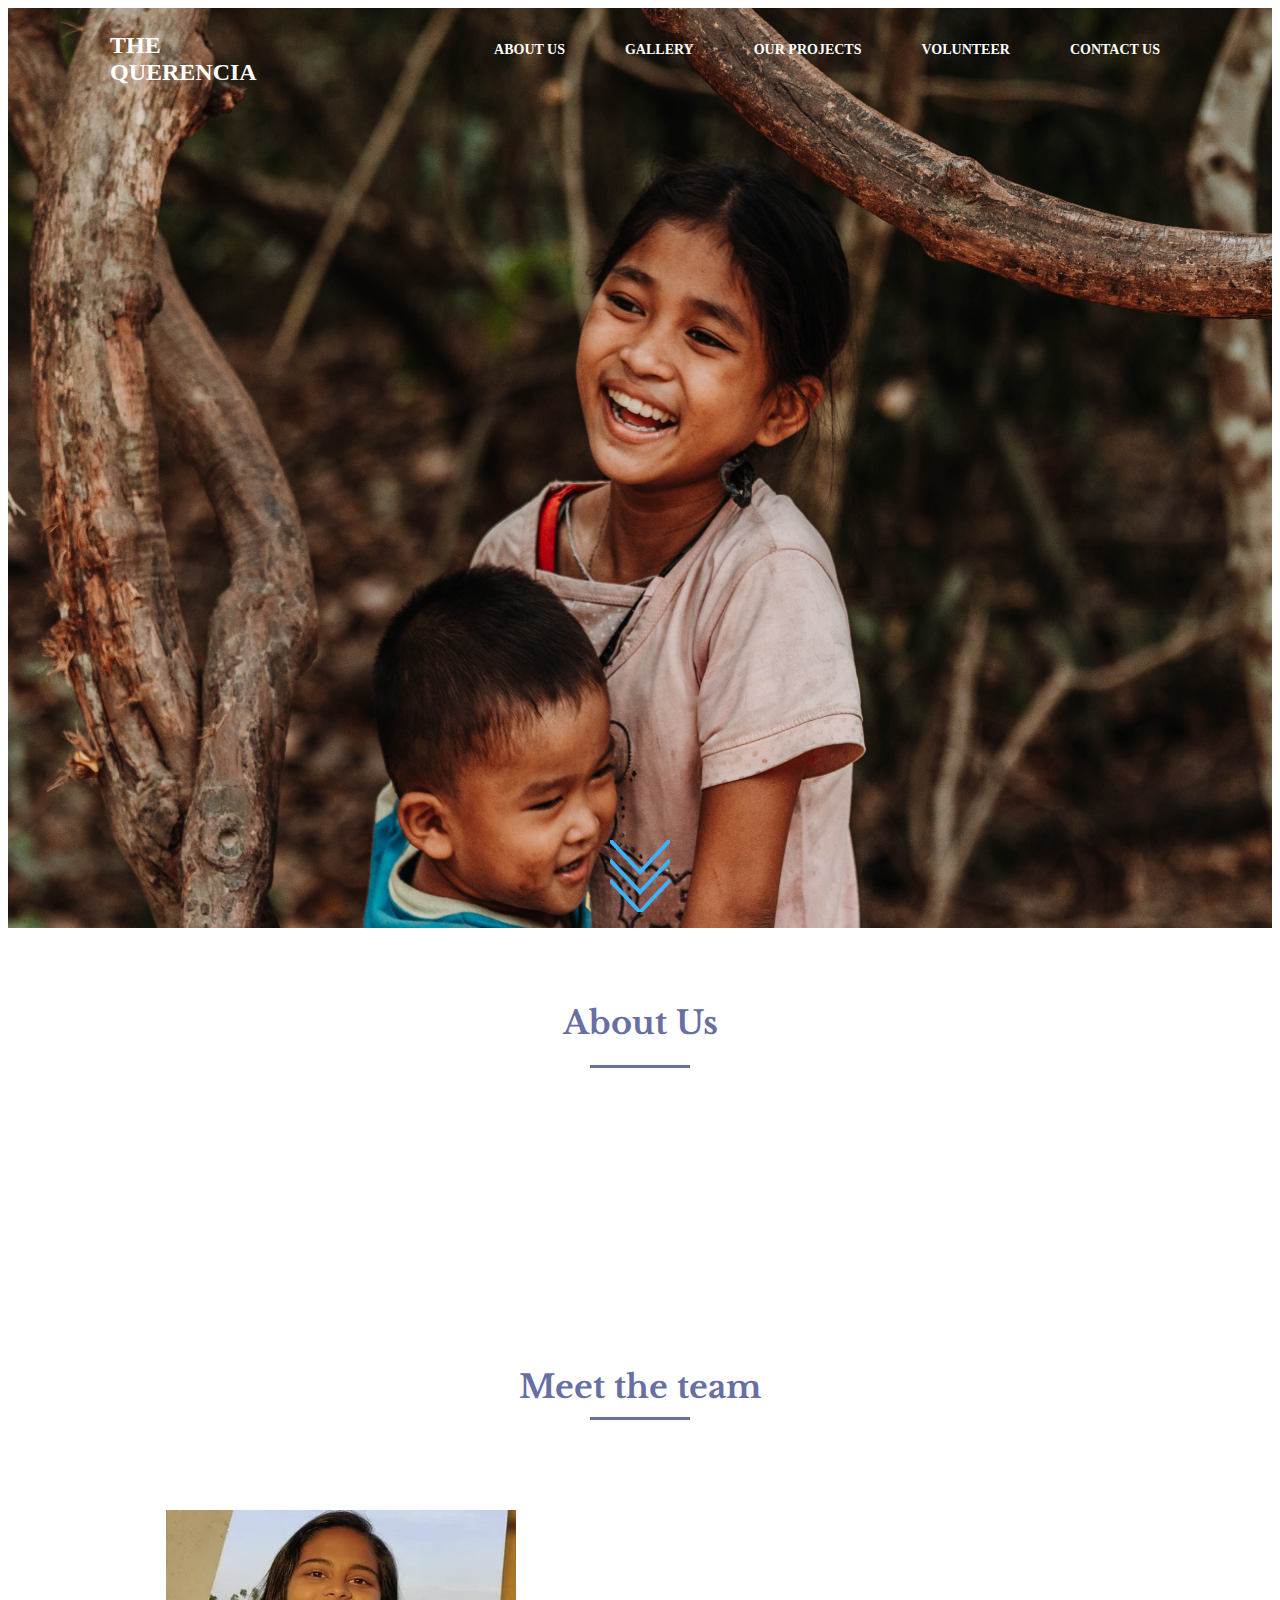
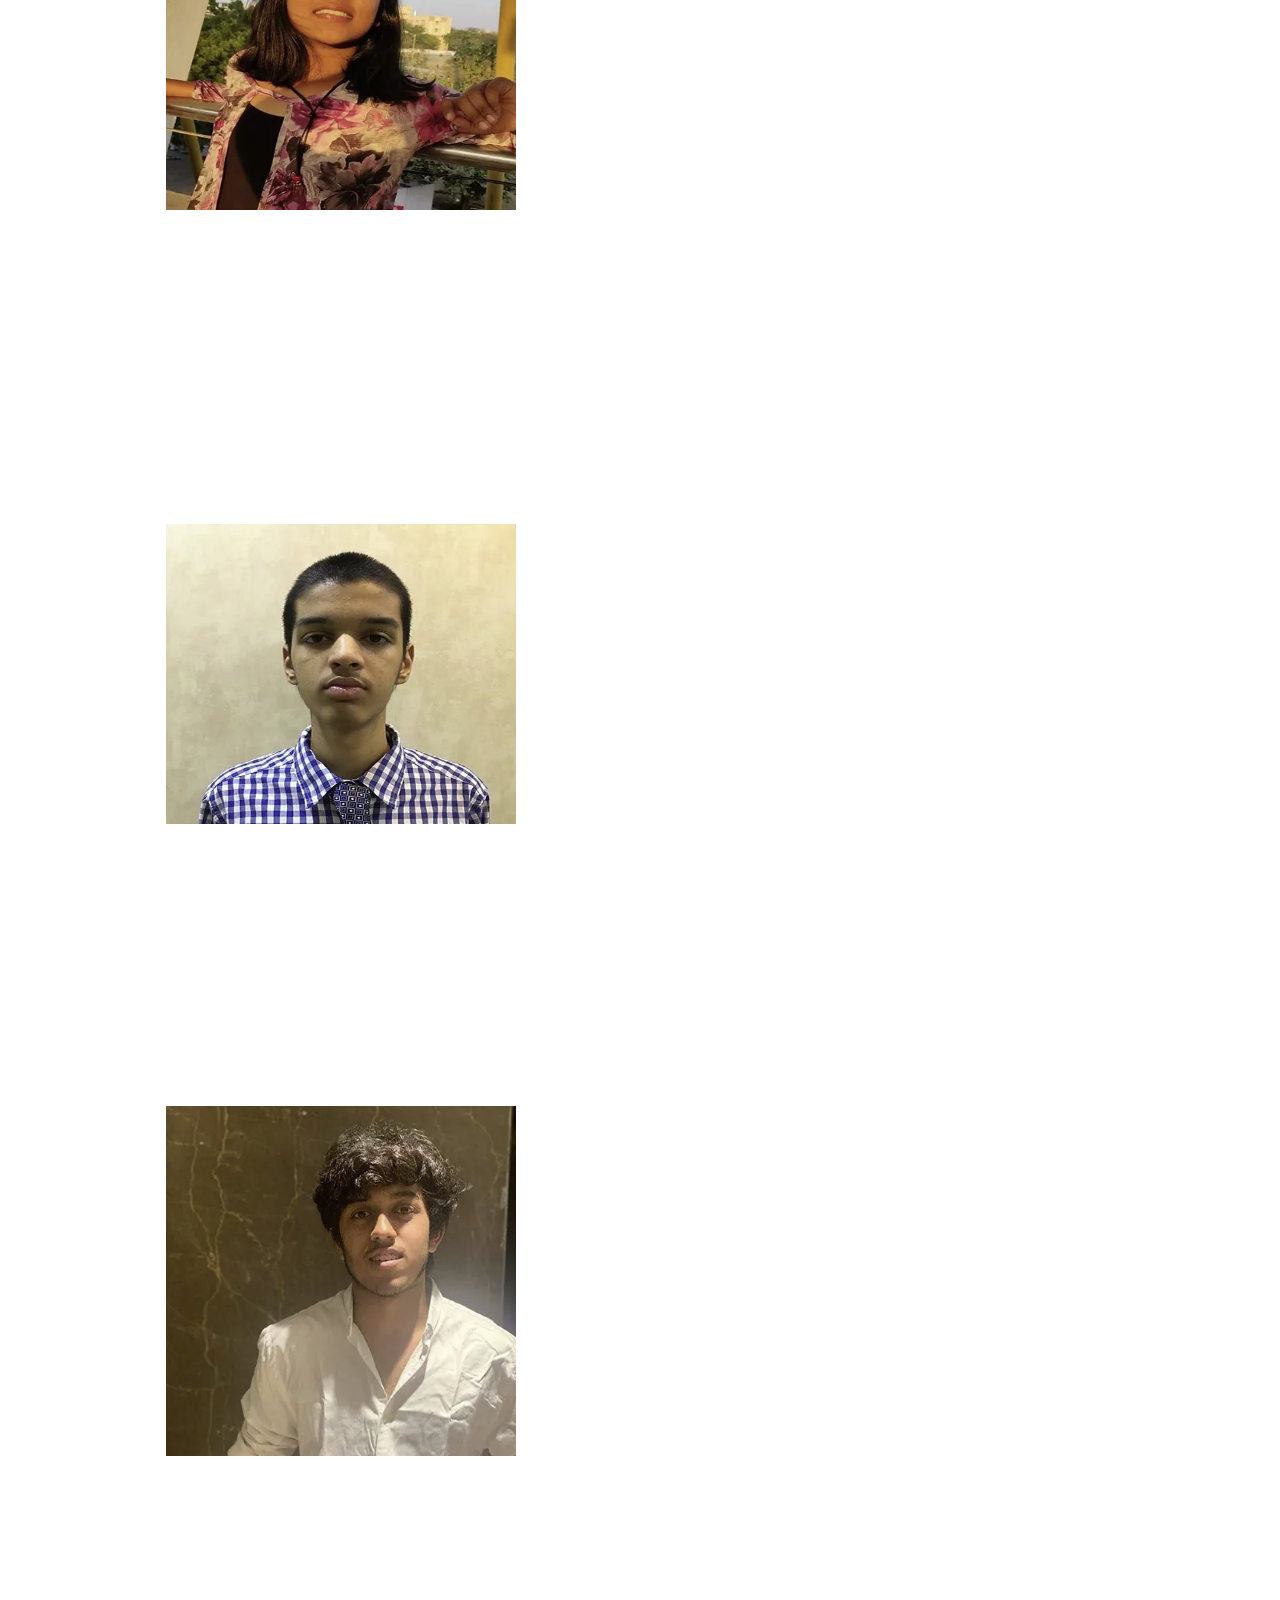
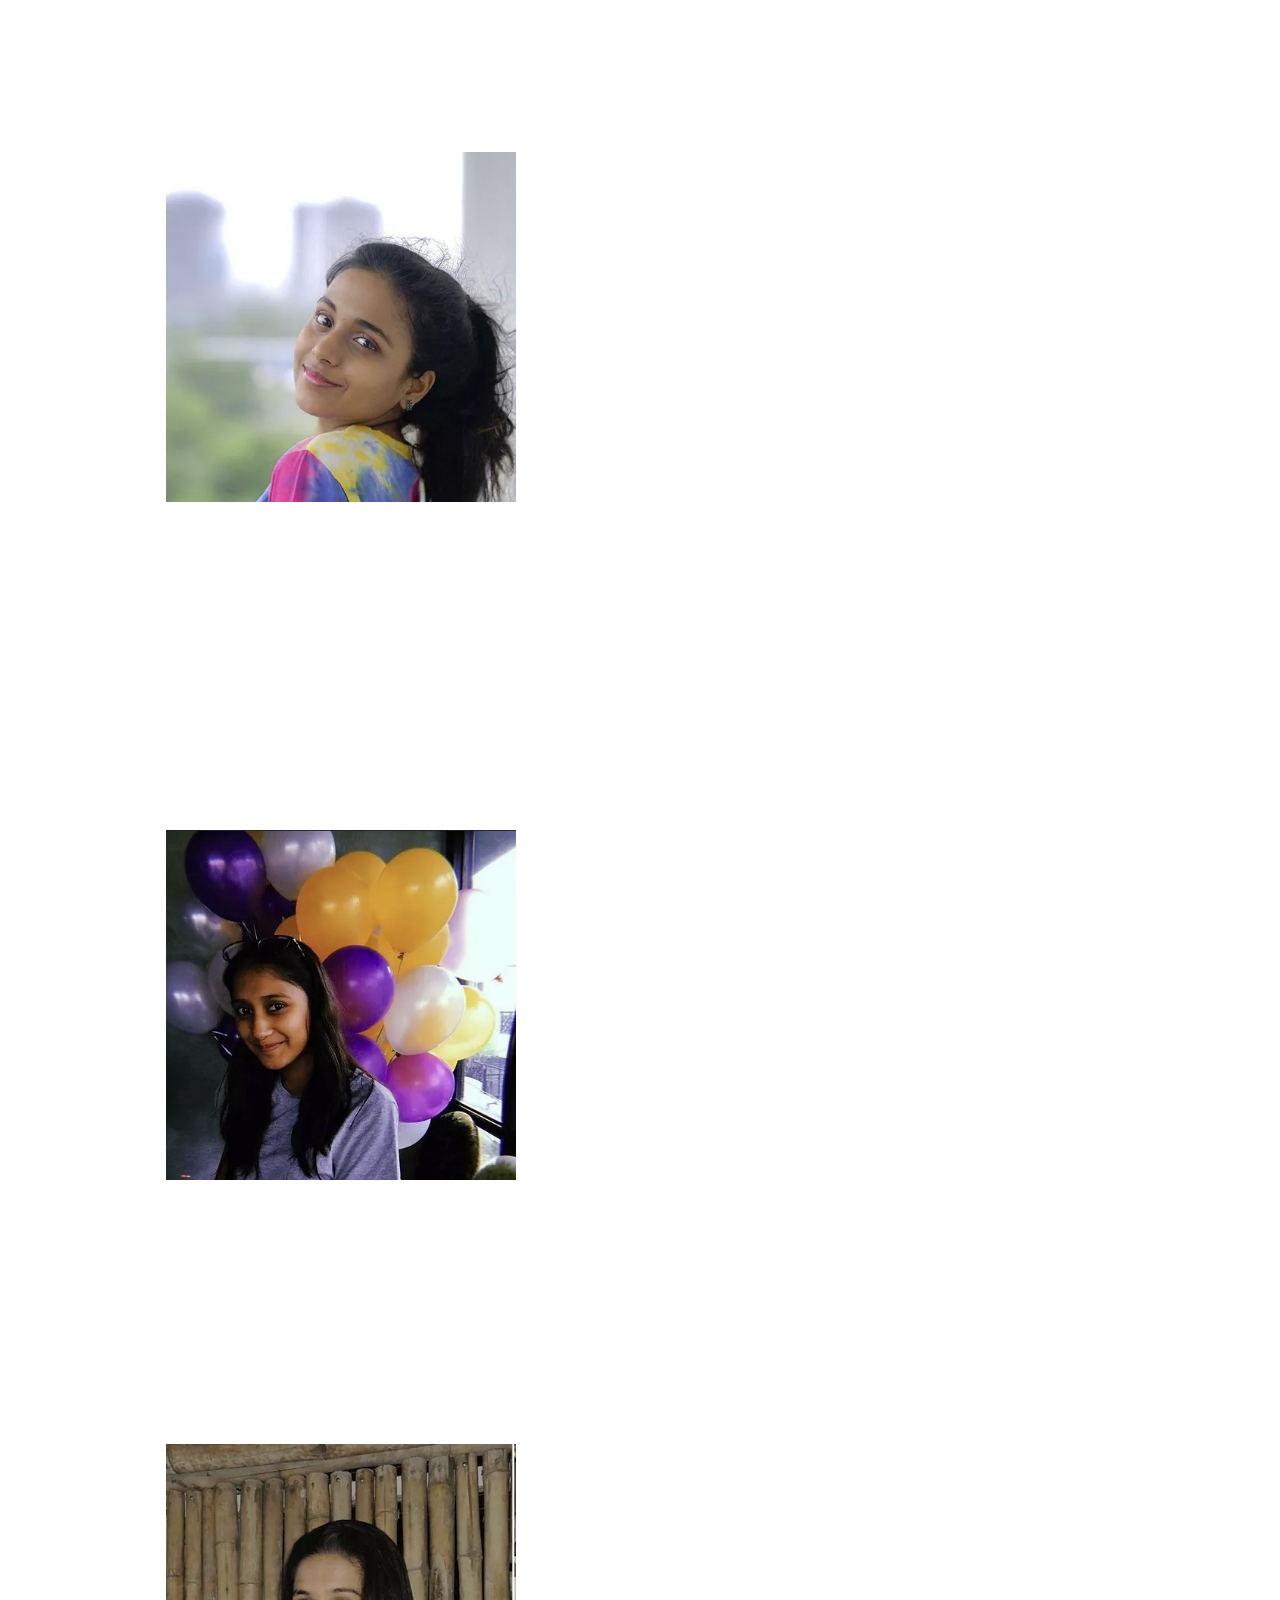
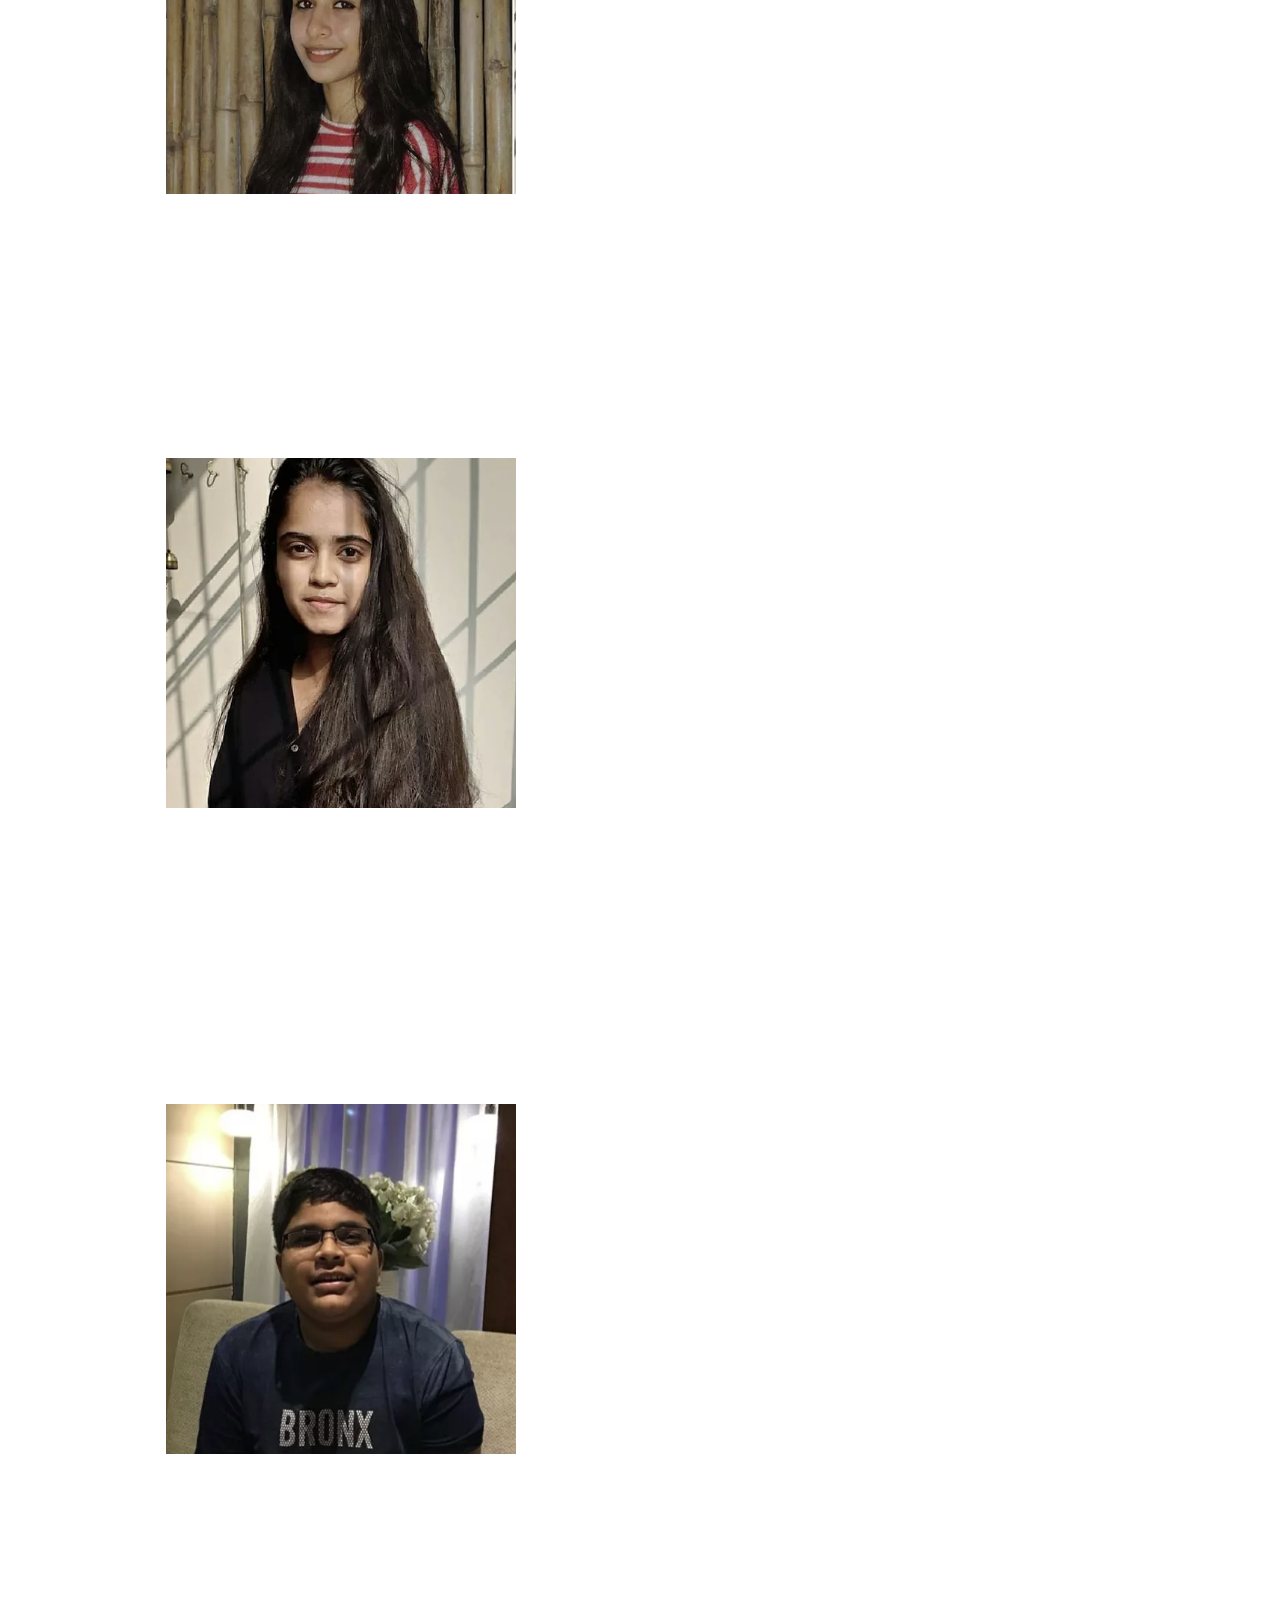
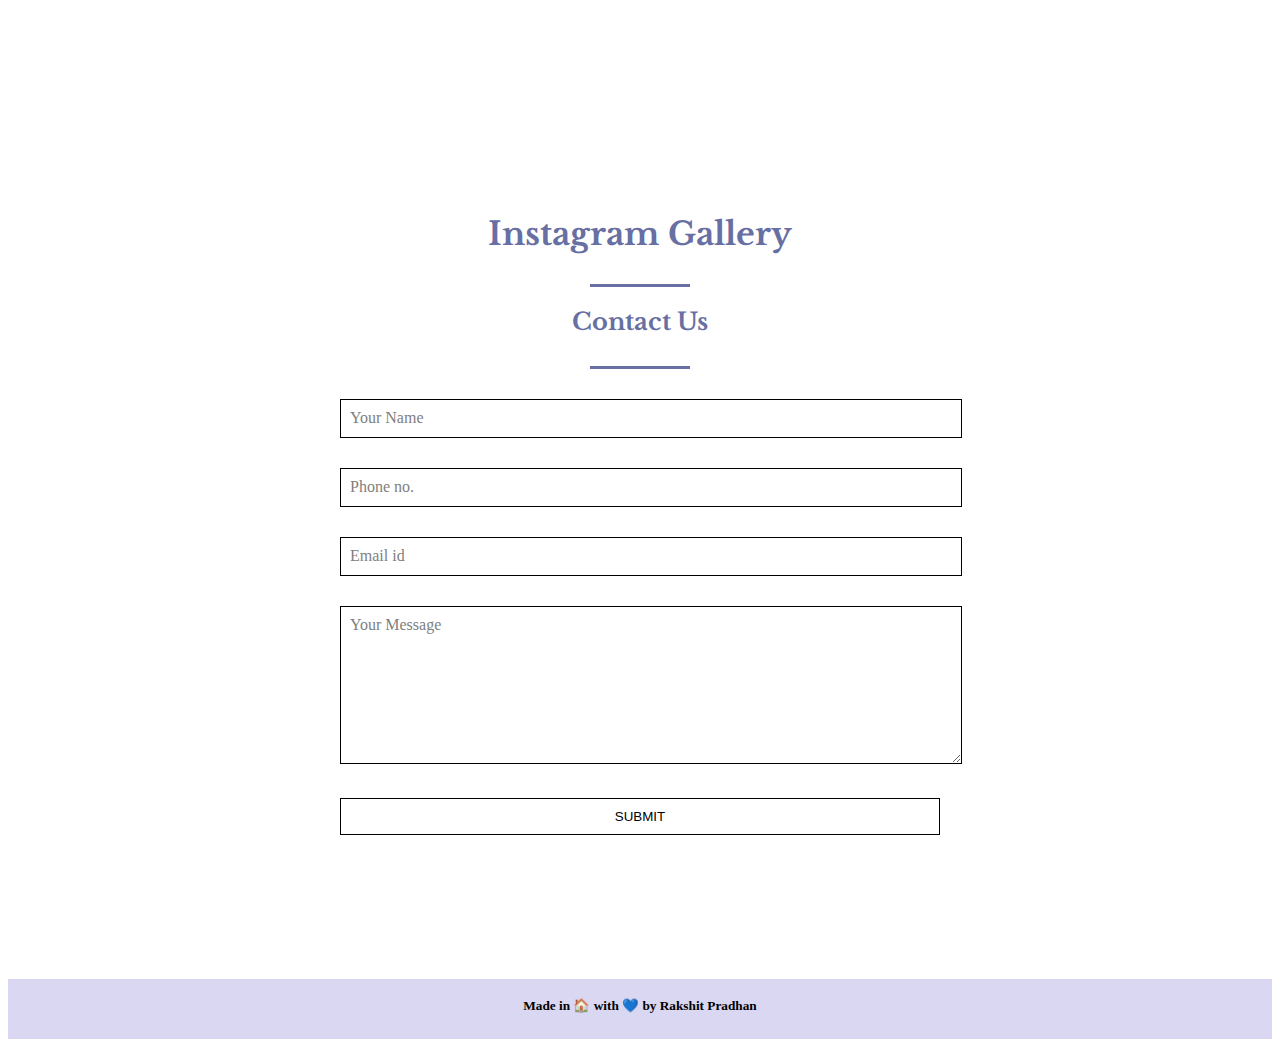
<file: index.html>
<!DOCTYPE html>
<html lang="en" dir="ltr">

<head>
  <meta charset="utf-8">
  <title>TheQuerencia</title>
  <link rel="stylesheet" href="https://unpkg.com/aos@next/dist/aos.css" />
  <link rel="preconnect" href="https://fonts.googleapis.com">
  <link rel="preconnect" href="https://fonts.gstatic.com" crossorigin>
  <link href="https://fonts.googleapis.com/css2?family=Libre+Baskerville&display=swap" rel="stylesheet">
  <link href="https://cdn.jsdelivr.net/npm/bootstrap@5.1.3/dist/css/bootstrap.min.css" rel="stylesheet" integrity="sha384-1BmE4kWBq78iYhFldvKuhfTAU6auU8tT94WrHftjDbrCEXSU1oBoqyl2QvZ6jIW3" crossorigin="anonymous">
  <link rel="stylesheet" href="styles.css">
  <link rel="icon" href="images/ngo.png">
</head>

<body>
  <!--<div class="highlight">
  <nav id="navbarmain" class="navbar navbar-expand-md">
    <img class="logo" src="images/logo.jpeg" alt="">
    <a class="navbar-brand" href="">TheQuerencia</a>
    <ul class="navbar-nav ms-auto px-5">
      <li class="nav-item">
        <a class="nav-link" href="">Home</a>
      </li>
      <li class="nav-item">
        <a class="nav-link" href="">About Us</a>
      </li>
      <li class="nav-item">
        <a class="nav-link" href="">Our Projects</a>
      </li>
      <li class="nav-item">
        <a class="nav-link" href="">Volunteer</a>
      </li>
      <li class="nav-item">
        <a class="nav-link" href="">Contact Us</a>
      </li>
    </ul>
  </nav>
</div>-->

  <nav>
    <div class="logo">The Querencia</div>
    <ul>
      <!--<li><a href="#">Home</a></li>-->
      <li><a href="#about">About Us</a></li>
      <li><a href="#gallery">Gallery</a></li>
      <li><a href="images/ourprojects.html">Our Projects</a></li>
      <li><a href="images/homepage.html">Volunteer</a></li>
      <li><a href="#contact">Contact Us</a></li>

    </ul>

  </nav>
  <section>

  </section>

  <img class="mainpic" src="images/pexels-hitesh-choudhary-1739842.jpg" alt="">

  <div class="cont">
    <svg class="arrows">
      <a href="#about">
        <path class="a1" d="M0 0 L30 32 L60 0"></path>
      </a>
      <a href="#about">
        <path class="a2" d="M0 20 L30 52 L60 20"></path>
      </a>
      <a href="#about">
        <path class="a3" d="M0 40 L30 72 L60 40"></path>
      </a>
    </svg>

    <!--<a href="#about"><h3 class="explore">explore</h3></a>-->

  </div>


  <div id="about">
    <h1 id="d1">
      <center>About Us</center>
    </h1>
    <div class="box">

    </div>
    <p id="d2" data-aos="fade-right" data-aos-delay=300>The Querencia
      (n.) A place from which one's strength of character is drawn; A place where one feels at home.


      Jesse Jackson rightly said, "Never look down on anybody unless you're helping him up".
      We, The Querencia represent a group of teenagers striving to improve the lives of unprivileged children. Health and food are what we all require, and aim to provide it to as many children as we can.




      Whilst doing this, we also are here to raise awareness on certain issues we believe are important.

      The projects we'll do in the near future are what we draw the strength of our character from, the place we feel at home, the people we become when we're doing small acts of help which possibly might shape a few futures. That is us, and this is,
      "The Querencia"</p>
  </div>

  <div class="meet">
    <h1 id="d3">
      <center>Meet the team</center>
    </h1>

    <div class="box">

    </div>

    <div class="image1">
      <img class="vajra" src="images/image1.PNG" alt="image1">
      <h3 data-aos="fade-right" data-aos-delay=300>Vajra Roshni</h3>
      <h4 class="President" data-aos="fade-right" data-aos-delay=300>President</h4>
      <p class="vajrades" data-aos="fade-up" data-aos-delay=350>

        Vajra is an eleventh grader pursuing science stream in Sri Chaitanya.

        Filled with extreme passion for everything she does, one can find Vajra trying and doing her best in every possible way she can. Having been in a prominent position in the prestigious Interact Club, Delhi Public School, Hyderabad, she knew
        she had to give back and serve the unprivileged in every way which she can. An initiative as this is her way of doing the same

        Being able to communicate and connect with everyone she talks to is her strength. She also has an additional leadership skill and often makes wise decisions even in the toughest of times.

        She believes to always Treat People with Kindness, she is beyond excited to doing right by the initiative and doing right by the children that deserve the same amenities as we do.</p>
    </div>

    <div class="image2">
      <img class="pranav" src="images/image2.PNG" alt="image2">
      <h3 data-aos="fade-right" data-aos-delay=300>Pranav Reddy</h3>
      <h4 data-aos="fade-right" data-aos-delay=300>Vice President</h4>
      <p data-aos="fade-up" data-aos-delay=350>Pranav is an eleventh grader enrolled in the IB Diploma program at Chirec International School. He's currently pursuing Physics, Chemistry, and Maths amongst other subjects.

        With an interest for Global Politics and International Awareness, Pranav often likes to spend his time reading articles related to international affairs and watching tv shows.

        He is an empathetic person, with gifted planning and organising skills. He also is extremely supportive and helpful in every way possible.

        Always having dreamt of a society where everyone lives with basic needs, he thinks this is his way of doing his part and knows he'll do his best.

        He believes that all global problems can be solved by empowering and improving the conditions of the younger generation, for they are the ones who are gonna make the future.</p>
    </div>


    <div class="image3">
      <img class="savya" src="images/image3.PNG" alt="image3">
      <h3 data-aos="fade-right" data-aos-delay=300>Savyasachi Sagar</h3>
      <h4 data-aos="fade-right" data-aos-delay=300>Treasurer</h4>
      <p data-aos="fade-up" data-aos-delay=350>Savyasachi is an eleventh grader at Delhi Public School Hyderabad. He is currently pursing the field of science as his subjects.

        Known for his passion for cars, one can find him running or a going for a ride in his free time.

        Interacting with new people is an interest of his and he tends to make them feel comfortable as though they've known him for a long time.

        With a good sense of humor and wit, he has an answer in every situation and never gets pressurised in any situation thrown at him. He being an optimist, tries and sees the best in every situation and helps everyone around him feel happy even
        in the darkest of moments.

        Savyasachi truly believes that there’s always scope for improving ourselves by overcoming hardships and is excited to be a Part of Team Querencia</p>
    </div>


    <div class="image4">
      <img class="dev" src="images/image4.PNG" alt="image4">
      <h3 data-aos="fade-right" data-aos-delay=300>Devyani Jain</h3>
      <h4 data-aos="fade-right" data-aos-delay=300>Head of Event Organization</h4>
      <p data-aos="fade-up" data-aos-delay=350>If you hear a mouth that is blabbering way too much in the school hallways, you know where that's coming from!

        Devyani is an upcoming 11th grader enrolled in the IB Diploma program at Oakridge International School. She's currently pursuing Arts, Psychology, and English amongst other subjects.

        Known by everyone around her as a social buzz bee, she loves to meet new people, learning about various lifestyles, and is always in search of making friends for life. Letting her thoughts flow into words through her blog about the
        perspective of filmy movies is her form of mediation. While being a National level Bharatnatyam dancer and Gymnast keeps her on her toes! (literally and figuratively).

        Devyani strongly believes that the Art of exchanging knowledge and socializing with every person is the key to making The Querencia a great initiative. She is excited to be a part of this team and is extremely excited to see where this goes,
        helping the little ones out.</p>
    </div>


    <div class="image5">
      <img class="sid" src="images/image5.PNG" alt="image5">
      <h3 data-aos="fade-right" data-aos-delay=300>Siddhi Agarwal</h3>
      <h4 data-aos="fade-right" data-aos-delay=300>Head Of Logistics</h4>
      <p data-aos="fade-up" data-aos-delay=350>Siddhi is an eleventh grader pursuing humanities in Chirec International School.

        She is a passionate and ambitious person and in everything she does, puts her heart and soul out.

        She is a people person and loves meeting new people and learning about their lives and their backgrounds. With the ability to almost always find common ground with strangers, and she likes making people feel comfortable in her presence.

        Cracking jokes, painting ,fashion and travelling cover up her interests.

        Helping others brings her immense happiness and finds solace in working in different environments and working with different people towards the upliftment of the needy. She is looking forward to be working on Team Querencia.</p>
    </div>

    <div class="image6">
      <img class="kash" src="images/image6.PNG" alt="image6">
      <h3 data-aos="fade-right" data-aos-delay=300>Kashish Setia</h3>
      <h4 data-aos="fade-right" data-aos-delay=300>Head Of Public Relations</h4>
      <p data-aos="fade-up" data-aos-delay=350>Kashish Setia is an eleventh grader currently pursuing commerce from Delhi Public School, Hyderabad.

        One can find her spending her free time watching shows, dancing and painting. Alongside these, she also enjoys playing throwball and cricket.
        An extremely passionate and dedicated human, Kashish finishes every task with perfection.

        With the wonderful quality of being able to communicate with people, Kashish is a constant support to anyone who needs it and has a caring attitude and stands up for people whenever necessary.

        She believes that helping people is a way of giving back to the society and is beyond excited to get started with this journey.</p>
    </div>

    <div class="image7">
      <img class="bhavika" src="images/image7.PNG" alt="image7">
      <h3 data-aos="fade-right" data-aos-delay=300>Bhavika Baddur</h3>
      <h4 data-aos="fade-right" data-aos-delay=300>Head Of Volunteers</h4>
      <p data-aos="fade-up" data-aos-delay=350>Bhavika is an eleventh grader pursuing science in Delhi Public School, Hyderabad.

        She is an extremely passionate and motivated person and always gives her best in everything she chooses to work for. Unlike the most of us, insteas of being pressured, Bhavika thrives in a fluctuating environment and always tries to keep a
        positive attitude.

        With a keen interest in drawing, singing and cooking, Bhavika is seen doing the same in her free time.

        She's also known to work ethusiactically and falls in love with whatever she does. Her highly organised self keeps everything in check and has a wonderful approach towards every situation.

        She believes that working hard will always result in something amazing and is super pumped to be working on Team Querencia.</p>
    </div>

    <div class="image8">
      <img class="sahil" src="images/image8.PNG" alt="image8">
      <h3 data-aos="fade-right" data-aos-delay=300>Sahil Kurambhatti</h3>
      <h4 data-aos="fade-right" data-aos-delay=300>Head Of Media Design</h4>

      <p class="container1" data-aos="fade-up" data-aos-delay=350>Sahil Kurambhatti is an eleventh grader at FIITJEE and is currently pursuing the field of science as his subjects.

        With a passion for currents affairs, Sahil manages to strike a conversation with almost everyone. He also likes meeting new people and travels every chance he gets. His interest in technology keeps him upto date with and finds himself being
        rather happy when talking about the same.

        One can find him playing cricket, chess and watching something on Netflix in his free time.

        Known to be able to adapt to every kind of situation life throws at me and yet manage to come out with the best solution for everything, Sahil has bubbly personality which helps him interact with new people

        Sahil truly wishes to bring forth his abilities and utilize all his skills and traits so as to be able to help the community evolve as a whole. He is excited beyond measure to contribute actively towards The Querencia and use this platform
        efficiently to produce the results that the entire society desires</p>

    </div>

  </div>

  </div>

  <h1 class="gallery" id="gallery">
    <center> Instagram Gallery</center>
  </h1>

  <div class="box">

  </div>

  <script src="https://apps.elfsight.com/p/platform.js" defer></script>
  <div class="elfsight-app-659b1880-31c8-43e3-b578-f615f00b4244"></div>


  <div class="Contact">

    <h2 class="ok">Contact Us</h2>

    <div class="box1">
    </div>

    <div class="contact" id='contact'>

      <form class="" action="index.html" method="post">
        <div class="input-group">
          <input type="text" id="name" required>
          <label for="name">Your Name</label>
        </div>

        <div class="input-group">
          <input type="text" id="number" required>
          <label for="number">Phone no.</label>
        </div>

        <div class="input-group">
          <input type="email" id="email" required>
          <label for="email">Email id</label>
        </div>

        <div class="input-group">
          <textarea id="message" rows="8" required></textarea>
          <label for="message">Your Message</label>
        </div>

        <button type="submit">SUBMIT</button>

      </form>


      <!--<div class="contact-info">
        <div class="location">
          <img class="location1" src="images/location.png" alt="">
          <h3>Adress</h3>
          <p class="container">Lorem ipsum dolor sit amet, consectetur adipiscing elit, sed do eiusmod tempor incididunt ut labore et dolore magna aliqua.</p>
        </div>

        <div class="phone">
          <img class="phone1" src="images/phone-call.png" alt="">
          <h3>phone No.</h3>
          <p>123-456-7890</p>
        </div>

        <div class="email">
          <img class="email1" src="images/email.png" alt="">
          <h3>Email</h3>
          <p>abc@gmail.com</p>
        </div>
      </div>-->

    </div>
  </div>


<div class="box2">
<h5 id="box2">
  <center>Made in 🏠 with 💙 by Rakshit Pradhan</center>
</h5>
</div>


  <script src="https://unpkg.com/aos@next/dist/aos.js"></script>
  <script>
    AOS.init();
  </script>


  <script src="https://cdn.jsdelivr.net/npm/bootstrap@5.1.3/dist/js/bootstrap.bundle.min.js" integrity="sha384-ka7Sk0Gln4gmtz2MlQnikT1wXgYsOg+OMhuP+IlRH9sENBO0LRn5q+8nbTov4+1p" crossorigin="anonymous"></script>

</body>

</html>
</file>
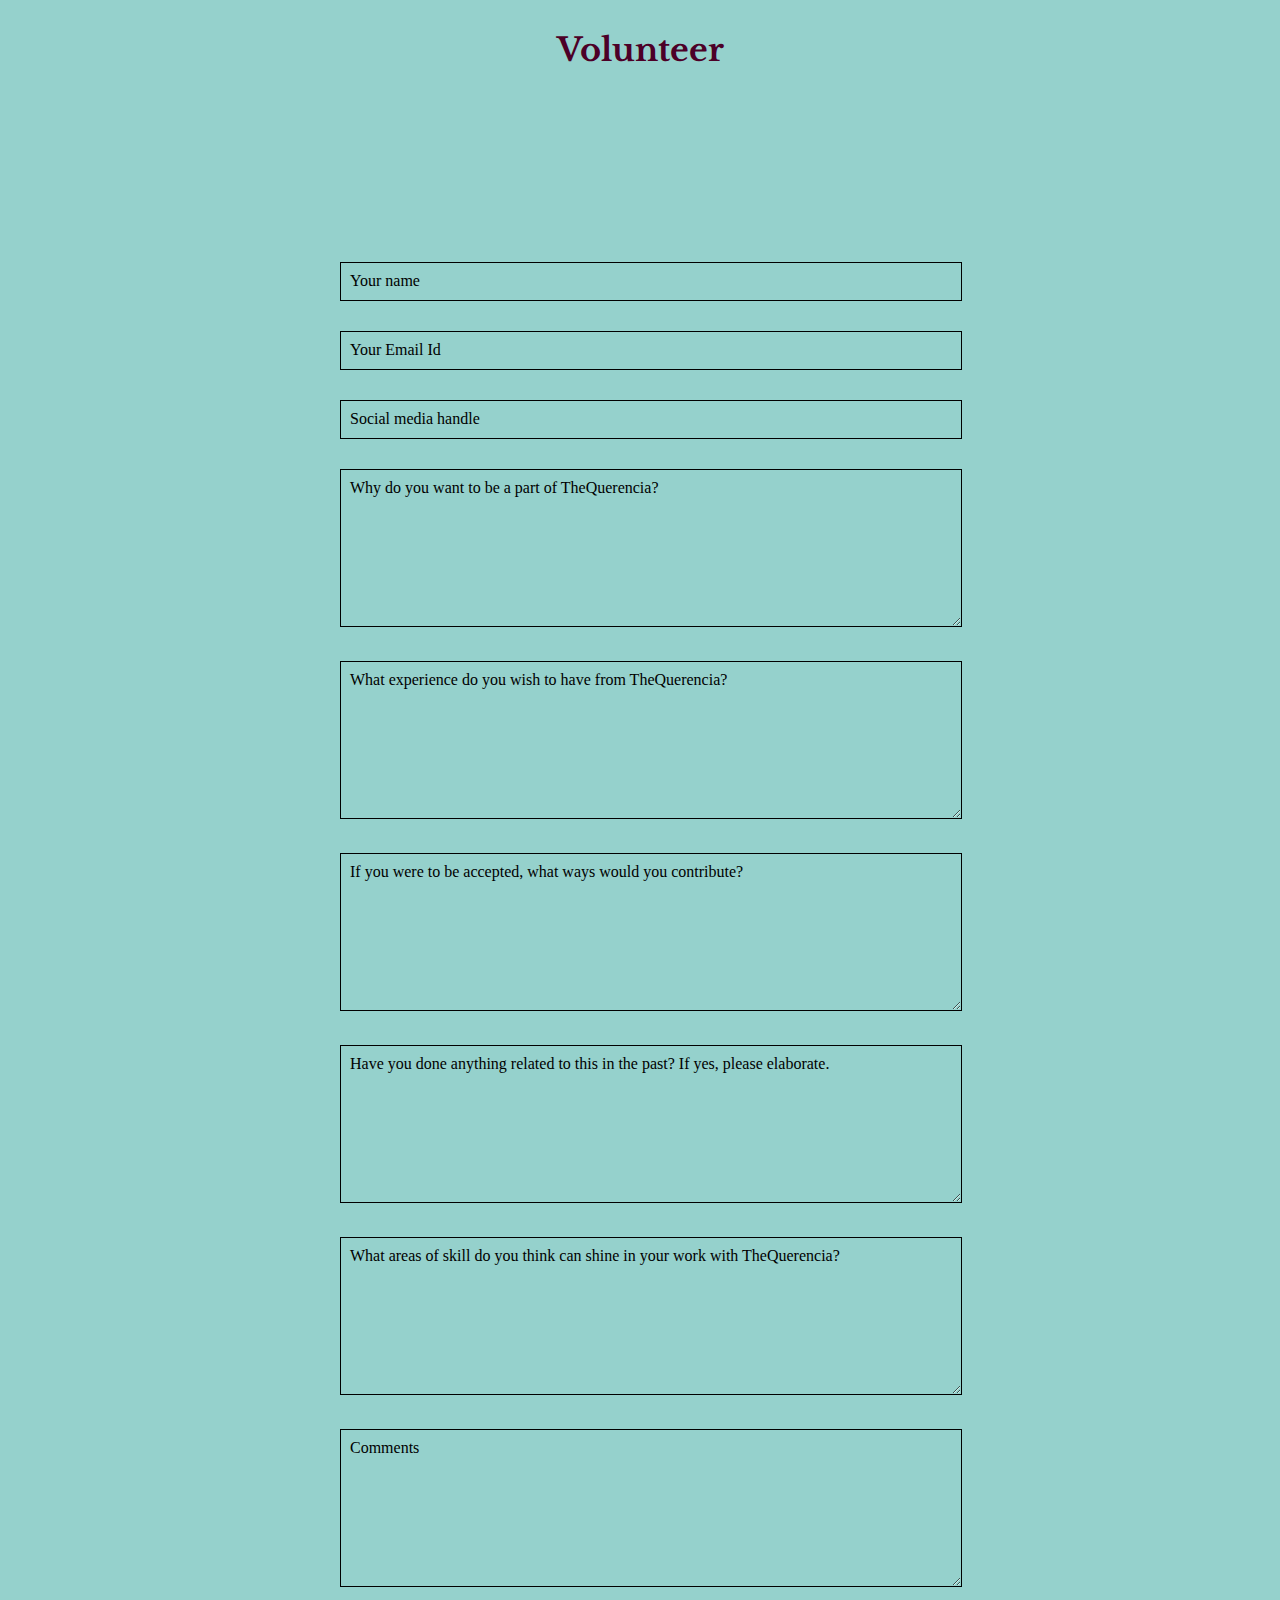
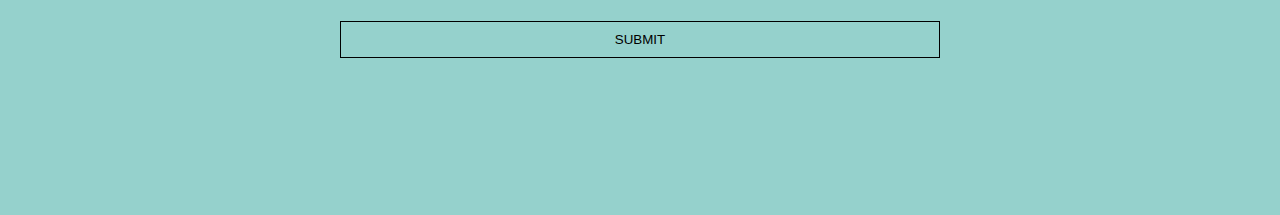
<file: images/homepage.html>
<!DOCTYPE html>
<html lang="en" dir="ltr">

<head>
  <meta charset="utf-8">
  <title>Volunteer</title>
  <link rel="preconnect" href="https://fonts.googleapis.com">
  <link rel="preconnect" href="https://fonts.gstatic.com" crossorigin>
  <link href="https://fonts.googleapis.com/css2?family=Libre+Baskerville&display=swap" rel="stylesheet">
  <link href="https://cdn.jsdelivr.net/npm/bootstrap@5.1.3/dist/css/bootstrap.min.css" rel="stylesheet" integrity="sha384-1BmE4kWBq78iYhFldvKuhfTAU6auU8tT94WrHftjDbrCEXSU1oBoqyl2QvZ6jIW3" crossorigin="anonymous">
  <link rel="stylesheet" href="homepage.css">
  <link rel="icon" href="ngo.png">
</head>

<body>


  <div class="heading">
    <h1>Volunteer</h1>
  </div>

  <div class="box1">
  </div>


  <div class="hero">

    <form>
      <div class="input-group">
        <input type="text" id="name" required>
        <label for="name">Your name</label>
      </div>

      <div class="input-group">
        <input type="email" id="email" required>
        <label for="namw">Your Email Id</label>
      </div>

      <div class="input-group">
        <input type="text" id="social" required>
        <label for="social">Social media handle</label>
      </div>

      <div class="input-group">
        <textarea id="why" rows="8" required></textarea>
        <label for="why">Why do you want to be a part of TheQuerencia?</label>
      </div>

      <div class="input-group">
        <textarea id="what" rows="8" required></textarea>
        <label for="what">What experience do you wish to have from TheQuerencia?</label>
      </div>

      <div class="input-group">
        <textarea id="accepted" rows="8" required></textarea>
        <label for="aaccepted">If you were to be accepted, what ways would you contribute?</label>
      </div>

      <div class="input-group">
        <textarea id="have" rows="8" required></textarea>
        <label for="have">Have you done anything related to this in the past? If yes, please elaborate.</label>
      </div>

      <div class="input-group">
        <textarea id="skills" rows="8" required></textarea>
        <label for="skills">What areas of skill do you think can shine in your work with TheQuerencia?</label>
      </div>

      <div class="input-group">
        <textarea id="comments" rows="8" required></textarea>
        <label for="comments">Comments</label>
      </div>
      <button type="submit">SUBMIT</button>



    </form>

  </div>

<script src="https://cdn.jsdelivr.net/npm/bootstrap@5.1.3/dist/js/bootstrap.bundle.min.js" integrity="sha384-ka7Sk0Gln4gmtz2MlQnikT1wXgYsOg+OMhuP+IlRH9sENBO0LRn5q+8nbTov4+1p" crossorigin="anonymous"></script>

</body>

</html>
</file>
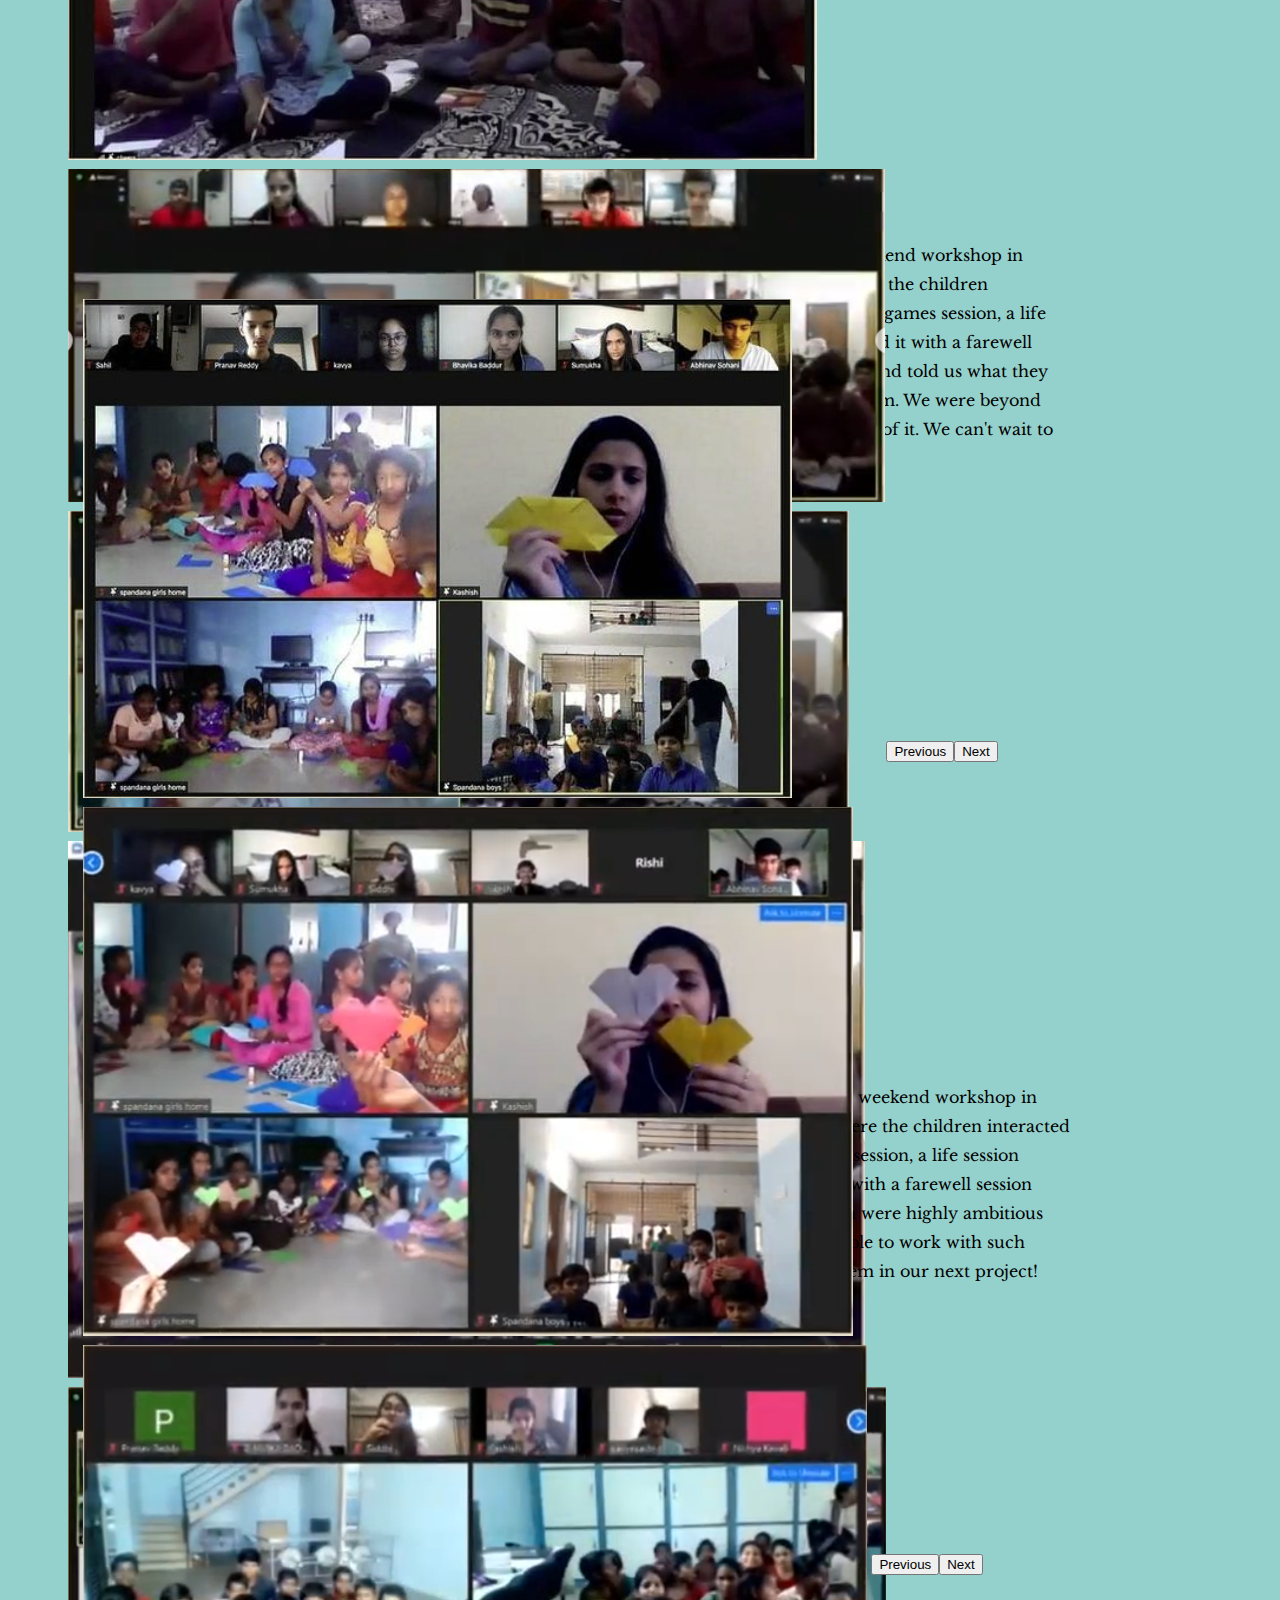
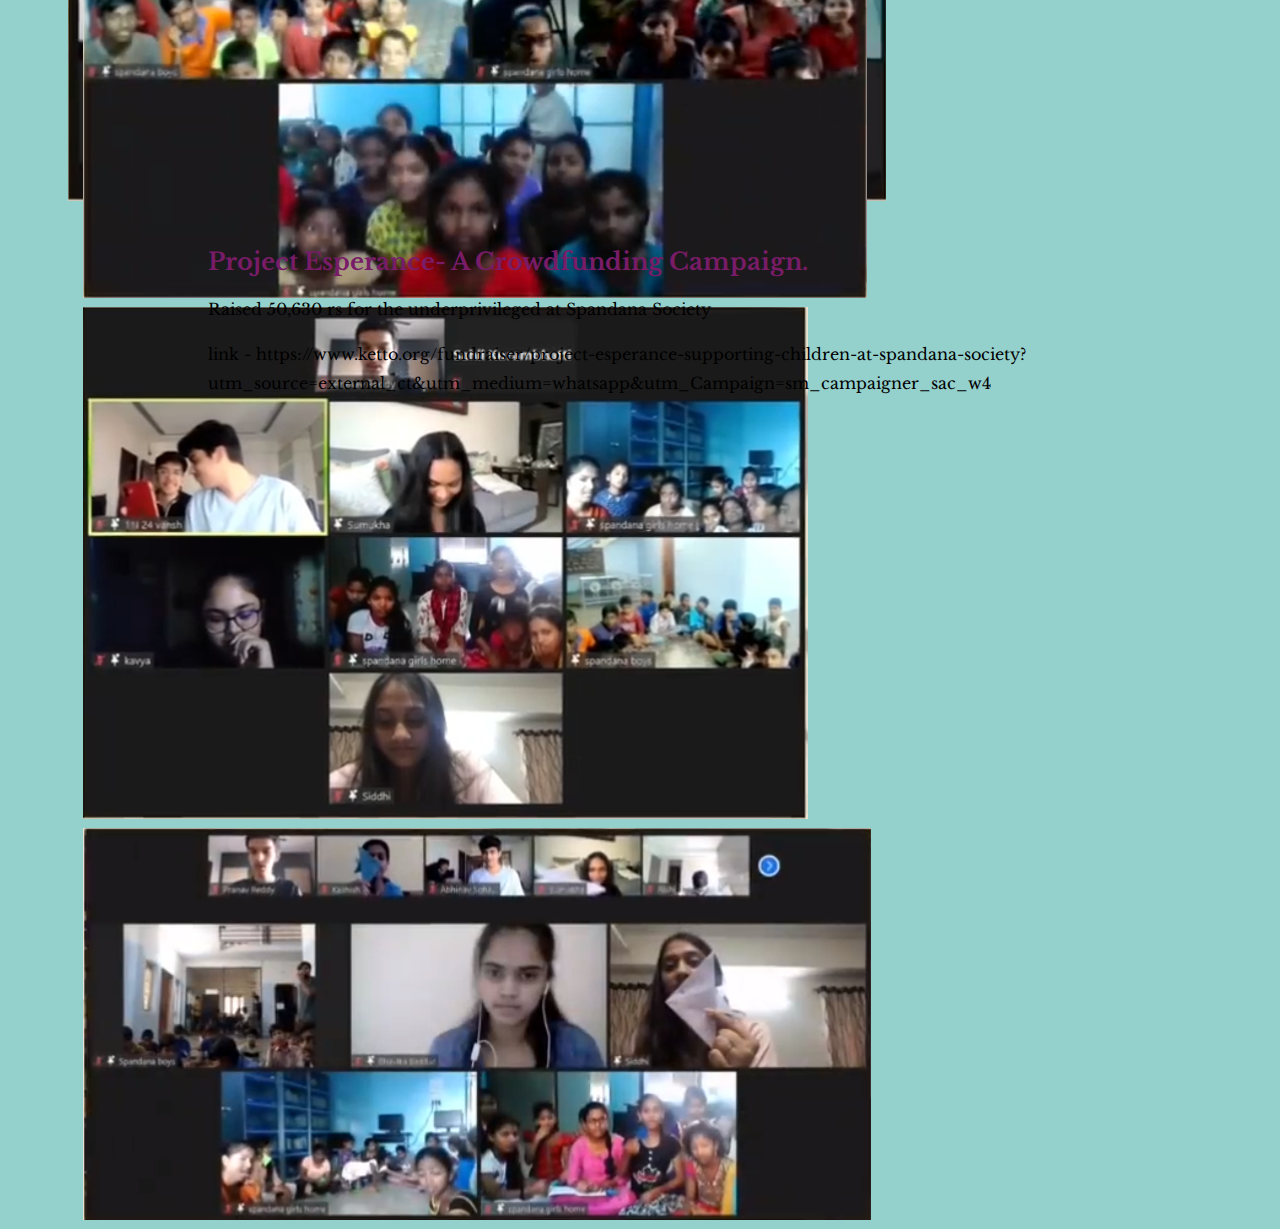
<file: images/ourprojects.html>
<!DOCTYPE html>
<html lang="en" dir="ltr">

<head>
  <meta charset="utf-8">
  <title>Our Projects</title>
  <link rel="preconnect" href="https://fonts.googleapis.com">
  <link rel="preconnect" href="https://fonts.gstatic.com" crossorigin>
  <link href="https://fonts.googleapis.com/css2?family=Oxygen&display=swap" rel="stylesheet">
  <link href="https://fonts.googleapis.com/css2?family=Libre+Baskerville&display=swap" rel="stylesheet">
  <link href="https://cdn.jsdelivr.net/npm/bootstrap@5.1.3/dist/css/bootstrap.min.css" rel="stylesheet" integrity="sha384-1BmE4kWBq78iYhFldvKuhfTAU6auU8tT94WrHftjDbrCEXSU1oBoqyl2QvZ6jIW3" crossorigin="anonymous">
  <script src="https://cdn.jsdelivr.net/npm/bootstrap@5.1.3/dist/js/bootstrap.bundle.min.js" integrity="sha384-ka7Sk0Gln4gmtz2MlQnikT1wXgYsOg+OMhuP+IlRH9sENBO0LRn5q+8nbTov4+1p" crossorigin="anonymous"></script>
  <link rel="stylesheet" href="ourprojects.css">
  <link rel="icon" href="ngo.png">
</head>

<body>

  <div class="projects">
    <h1 class="heading">
      <center>Our Projects</center>
    </h1>
    <div class="box1">
    </div>
    <h2>Project 1 - Project Felicity(Cheers Foundation)</h2>
    <p>Felicity(n): Intense happiness

      The memebers of The Querencia organized a 4 weekend workshop in January and February and worked with the orphanage "Cheers Foundation" where the children interacted with us. Over the course of 4 weeks we conducted an origami session, a games
      session, a life session where we tried helping them choose what career path to choose, and ended it with a farewell session where we sent them ice creams.

      The children were filled with aspirations and told us what they wanted to become as they grew with politicians, doctors and engineers among them. We were beyond excited to have been able to work with such pleasant kids and loved every minute of
      it.

      We can't wait to work with them again sometime in future!</p>
    <div id="carouselExampleControls" class="carousel slide" data-bs-ride="carousel">
      <div class="carousel-inner">
        <div class="carousel-item active">
          <img src="cheers1.PNG" class="d-block w-100" alt="...">
        </div>
        <div class="carousel-item">
          <img src="cheers2.PNG" class="d-block w-100" alt="...">
        </div>
        <div class="carousel-item">
          <img src="cheers3.PNG" class="d-block w-100" alt="...">
        </div>
        <div class="carousel-item">
          <img src="cheers4.PNG" class="d-block w-100" alt="...">
        </div>
        <div class="carousel-item">
          <img src="cheers5.PNG" class="d-block w-100" alt="...">
        </div>
      </div>
      <button class="carousel-control-prev" type="button" data-bs-target="#carouselExampleControls" data-bs-slide="prev">
        <span class="carousel-control-prev-icon" aria-hidden="true"></span>
        <span class="visually-hidden">Previous</span>
      </button>
      <button class="carousel-control-next" type="button" data-bs-target="#carouselExampleControls" data-bs-slide="next">
        <span class="carousel-control-next-icon" aria-hidden="true"></span>
        <span class="visually-hidden">Next</span>
      </button>
    </div>

    <h2>Project 1 - Project Felicity(Spandana society)</h2>
    <p>Felicity(n): Intense happiness

      The memebers of The Querencia took part in a 4 weekend workshop in January and February and worked with the orphanage "Spandana Society " where the children interacted with us. Over the course of 4 weeks we conducted an origami session, a games
      session, a life session where we tried helping them choose what career path to choose, and ended it with a farewell session where we played games like antakshari, dumb charades and atlas.

      The children were highly ambitious with most wanting to become doctors. We were beyond excited to have been able to work with such pleasant kids and loved every minute of it.

      We can't wait to collaborate with them in our next project!</p>

    <!--<div class="slides">-->

    <div id="carouselExampleControls" class="carousel slide" data-bs-ride="carousel">
      <div class="carousel-inner">
        <div class="carousel-item active">
          <img src="spandana1.PNG" class="d-block w-100" alt="...">
        </div>
        <div class="carousel-item">
          <img src="spandana2.PNG" class="d-block w-100" alt="...">
        </div>
        <div class="carousel-item">
          <img src="spandana3.PNG" class="d-block w-100" alt="...">
        </div>
        <div class="carousel-item">
          <img src="spandana4.PNG" class="d-block w-100" alt="...">
        </div>
        <div class="carousel-item">
          <img src="spandana5.PNG" class="d-block w-100" alt="...">
        </div>
      </div>
      <button class="carousel-control-prev" type="button" data-bs-target="#carouselExampleControls" data-bs-slide="prev">
        <span class="carousel-control-prev-icon" aria-hidden="true"></span>
        <span class="visually-hidden">Previous</span>
      </button>
      <button class="carousel-control-next" type="button" data-bs-target="#carouselExampleControls" data-bs-slide="next">
        <span class="carousel-control-next-icon" aria-hidden="true"></span>
        <span class="visually-hidden">Next</span>
      </button>
    </div>

  </div>

  <!--</div>-->
  <div class="project">
    <h2>Project Esperance- A Crowdfunding Campaign.</h2>
    <p>Raised 50,630 rs for the underprivileged at Spandana Society</p>
    <p>link - https://www.ketto.org/fundraiser/project-esperance-supporting-children-at-spandana-society?utm_source=external_ct&utm_medium=whatsapp&utm_Campaign=sm_campaigner_sac_w4</p>

  </div>


  <script src="https://cdn.jsdelivr.net/npm/bootstrap@5.1.3/dist/js/bootstrap.bundle.min.js" integrity="sha384-ka7Sk0Gln4gmtz2MlQnikT1wXgYsOg+OMhuP+IlRH9sENBO0LRn5q+8nbTov4+1p" crossorigin="anonymous"></script>
</body>

</html>
</file>
<file: styles.css>
#gallery {
  /*padding-left: 550px;*/
  margin-bottom: 30px;
  position: center;
  color: #676FA3;
  font-family: 'Libre Baskerville', serif;
}

#d1 {
  position: center;
  color: #676FA3;
  font-family: 'Libre Baskerville', serif;
}

.cont {
  position: relative;
  text-align: center;
}

.explore {
  position: absolute;
  bottom: 95px;
  left: 675px;
  color: #3DB2FF;
}

h4 {
  color: #FFC900;
  /*color: blue;*/
}

h3 {
  color: #406882;
}

.arrows {
  width: 60px;
  height: 72px;
  position: absolute;
  left: 50%;
  margin-left: -30px;
  bottom: 20px;
}

.arrows path {
  stroke: #3DB2FF;
  fill: transparent;
  stroke-width: 4px;
  animation: arrow 2s infinite;
  -webkit-animation: arrow 2s infinite;
}

@keyframes arrow {
  0% {
    opacity: 0
  }

  40% {
    opacity: 1
  }

  80% {
    opacity: 0
  }

  100% {
    opacity: 0
  }
}

@-webkit-keyframes arrow {
  0% {
    opacity: 0
  }

  40% {
    opacity: 1
  }

  80% {
    opacity: 0
  }

  100% {
    opacity: 0
  }
}

.arrows path.a1 {
  animation-delay: -1s;
  -webkit-animation-delay: -1s;
}

.arrows path.a2 {
  animation-delay: -0.5s;
  -webkit-animation-delay: -0.5s;
}

.arrows path.a3 {
  animation-delay: 0s;
  -webkit-animation-delay: 0s;
}

.mainpic {
  height: 920px;
  width: 100%;
}

.logo {
  height: 85px;
  width: 85px;
}

.nav-item {
  padding-left: 18px;
  padding-right: 18px;
}

div.highlight a:before {
  position: absolute;
  color: #FFF;
  top: 0px;
  left: 0px;
  padding: 10px;
  overflow: hidden;
  content: attr(alt);
  transition: all 0.3s;
  transform: scale(0.8);
  opacity: 0;
}

div.highlight a:hover:before {
  transform: scale(1);
  opacity: 1;
}

/* Highlight text in  */
div.highlight a {
  color: rgba(0, 0, 0, 0.4);
}

div.highlight a:before {
  transform: scale(1.2);
}

/* new added css*/
.main {
  height: 100%;
  width: 100%;
}

.meet {
  padding-top: 50px;
}

.container1 {
  text-align: justify;
}

.top-container {
  margin-left: 0;
}

#about {
  /*padding: 10px;*/
  height: 300px;
  font-family: 'Montserrat', sans-serif;
  padding-top: 50px;
}

#d1 {
  position: center;
  color: #676FA3;
  font-family: 'Libre Baskerville', serif;
}

#d2 {
  /*text-align: justify;*/
  margin-bottom: 40px;
  padding-left: 400px;
  padding-right: 400px;
  font-family: 'Libre Baskerville', serif;
}

#d3 {
  text-align: justify;
  margin-bottom: 10px;
  padding-left: 400px;
  padding-right: 400px;
  margin-top: 35px;
  color: #676FA3;
  font-family: 'Libre Baskerville', serif;
}

.ok {
  text-align: center;
  padding-bottom: 10px;
  font-family: 'Libre Baskerville', serif;
  color: #676FA3;
}

.Contact {
  width: 100%;
  padding-bottom: 90px;
}

.location1 {
  height: 100px;
  width: 100px;
}

.email1 {
  height: 100px;
  width: 100px;
}

.phone1 {
  height: 100px;
  width: 100px;
}

.start {
  height: 500px;
  width: 100%;
  background-color: red;
}

.contact-info {
  max-width: 500px;
  line-height: 65px;
  padding-left: 50px;
  font-size: 10px;
}

.contact-info i {
  margin-right: 20px;
  font-size: 25px;
}

.box {
  background-color: #676FA3;
  height: 3px;
  width: 100px;
  margin: auto;
  margin-bottom: 20px;
}

.box1 {
  background-color: #676FA3;
  height: 3px;
  width: 100px;
  margin: auto;
  margin-bottom: 30px;
}

/* ------------- VAJRA ---------- */
.vajra {
  height: 300px;
  width: 350px;
  float: left;
  padding-right: 70px;
  margin-bottom: 50px;
  border: 3px #555;
}

.image1 {
  font-family: 'Libre Baskerville', serif;
  width: 75%;
  margin: 90px auto 150px auto;
  text-align: left;
  line-height: 2;
}

/* ------------- PRANAV ---------- */
.pranav {
  height: 300px;
  width: 350px;
  float: left;
  padding-right: 70px;
}

.image2 {
  font-family: 'Libre Baskerville', serif;
  width: 75%;
  margin: 90px auto 150px auto;
  text-align: left;
  line-height: 2;
}

/* ------------- SAVYA ---------- */
.savya {
  height: 350px;
  width: 350px;
  float: left;
  padding-right: 70px;
  padding-bottom: 70px;
}

.image3 {
  font-family: 'Libre Baskerville', serif;
  width: 75%;
  margin: 90px auto 150px auto;
  text-align: left;
  line-height: 2;
}

/* ------------- DEV ---------- */
.dev {
  height: 350px;
  width: 350px;
  float: left;
  padding-right: 70px;
  padding-bottom: 70px;
}

.image4 {
  font-family: 'Libre Baskerville', serif;
  width: 75%;
  margin: 90px auto 150px auto;
  text-align: left;
  line-height: 2;
}

/* ------------- SID ---------- */
.sid {
  height: 350px;
  width: 350px;
  float: left;
  padding-right: 70px;
  padding-bottom: 70px;
}

.image5 {
  font-family: 'Libre Baskerville', serif;
  width: 75%;
  margin: 90px auto 150px auto;
  text-align: left;
  line-height: 2;
}

/* ------------- KASH ---------- */
.kash {
  height: 350px;
  width: 350px;
  float: left;
  padding-right: 70px;
  padding-bottom: 70px;
}

.image6 {
  font-family: 'Libre Baskerville', serif;
  width: 75%;
  margin: 90px auto 150px auto;
  text-align: left;
  line-height: 2;
}

/* ------------- BHAVIKA ---------- */
.bhavika {
  height: 350px;
  width: 350px;
  float: left;
  padding-right: 70px;
  padding-bottom: 70px;
}

.image7 {
  font-family: 'Libre Baskerville', serif;
  width: 75%;
  margin: 90px auto 150px auto;
  text-align: left;
  line-height: 2;
}

/* ------------- SAHIL ---------- */
.sahil {
  height: 350px;
  width: 350px;
  float: left;
  padding-right: 70px;
  padding-bottom: 70px;
}

.image8 {
  font-family: 'Libre Baskerville', serif;
  width: 75%;
  margin: 90px auto 150px auto;
  text-align: left;
  line-height: 2;
}

.contact {
  width: 100%;
  height: 50vh;
  display: flex;
  align-items: rightly;
  justify-content: center;
}

form {
  width: 90%;
  max-width: 600px;
}

.input-group {
  margin-bottom: 30px;
  position: relative;
}

input {
  width: 100%;
  padding: 10px;
  outline: 0;
  border: 1px solid black;
  color: black;
  background: transparent;
  font-size: 15px;
}

textarea {
  width: 100%;
  padding: 10px;
  outline: 0;
  border: 1px solid black;
  color: black;
  background: transparent;
  font-size: 15px;
}

label {
  height: 100%;
  position: absolute;
  left: 0;
  top: 0;
  padding: 10px;
  color: grey;
  cursor: text;
  transition: 0.2s;
}

button {
  padding: 10px 0;
  color: black;
  outline: none;
  background: transparent;
  border: 1px solid black;
  width: 100%;
  cursor: pointer;
}

input:focus~label,
input:valid~label,
textarea:focus~label,
textarea:valid~label {
  top: -35px;
  font-size: 14px;
}

/* navbar new */
nav {
  position: absolute;
  top: 0;
  left: 0;
  width: 100%;
  height: 100px;
  padding: 10px 90px;
  box-sizing: border-box;
  background: rgba(0, 0, 0, 0.8) border-bottom: 1px solid #fff;
}

.logo {
  padding: 22px 20px;
  height: 80px;
  float: left;
  font-size: 24px;
  font-weight: bold;
  text-transform: uppercase;
  color: #fff;
}

nav ul {
  list-style: none;
  float: right;
  margin: 0;
  padding: 0;
  display: flex;
}

nav ul li a {
  line-height: 80px;
  color: #fff;
  padding: 12px 30px;
  text-decoration: none;
  font-size: 14px;
  font-weight: bold;
  text-transform: uppercase;
}

nav ul li a:hover {
  background: rgba(0, 0, 0, 0.7);
  border-radius: 6px;
}

/*@media screen and (min-width: 1300px) {
  #d2 {
    /*text-align: justify;*/
/*margin-bottom: 40px;
    padding-left: 350px;
    padding-right: 350px;
  }
}

@media screen and (min-width: 900px) {
  #d2 {
    /*text-align: justify;*/
/*margin-bottom: 50px;
    padding-left: 200px;
    padding-right: 200px;
  }
}

@media screen and (min-width: 1500px) {
  .explore {
    position: absolute;
    bottom: 95px;
    padding-left: 210px;
    color: #3DB2FF;
  }

  #d2 {
    padding-left: 300px;
    padding-right: 300px;
  }
}

@media screen and (max-width: 1100px) {
  #d2 {
    margin-bottom: 90px;
    padding-left: 150px;
    padding-right: 150px;
  }
}*/
@media (min-width: 1001px) and (max-width: 1500px) {
  #d2 {
    margin-bottom: 90px;
    padding-left: 180px;
    padding-right: 180px;
  }

  #d3 {
    padding-left: 200px;
    padding-right: 200px;
  }

  .Contact {
    width: 100%;
    padding-bottom: 90px;
  }
}


@media (min-width: 850px) and (max-width: 1000px) {
  #d2 {
    margin-bottom: 90px;
    padding-left: 100px;
    padding-right: 100px;
  }

  #d3 {
    padding-left: 100px;
    padding-right: 100px;
  }

  .Contact {
    width: 100%;
    padding-bottom: 90px;
  }

}

@media (min-width: 630px) and (max-width: 849px) {
  #d2 {
    margin-bottom: 90px;
    padding-left: 50px;
    padding-right: 50px;
    padding-bottom: 50px;
    border-bottom: 50px;
  }

  #d3 {
    margin-top: 90px;
    padding-left: 50px;
    padding-right: 50px;
  }

  .Contact {
    width: 100%;
    padding-bottom: 90px;
  }
}

@media (min-width: 500px) and (max-width: 629px) {
  #d2 {
    margin-bottom: 90px;
    padding-left: 25px;
    padding-right: 25px;
    padding-bottom: 50px;
    border-bottom: 50px;
  }

  #d3 {
    margin-top: 90px;
    padding-left: 25px;
    padding-right: 25px;
    padding-top: 70px;
  }

  .Contact {
    width: 100%;
    padding-bottom: 90px;
  }
}

@media (min-width: 370px) and (max-width: 499px) {
  #d2 {
    margin-bottom: 90px;
    padding-left: 15px;
    padding-right: 15px;
    padding-bottom: 50px;
    border-bottom: 50px;
  }

  #d3 {
    margin-top: 90px;
    padding-left: 25px;
    padding-right: 25px;
    padding-top: 90px;
  }

  .Contact {
    width: 100%;
    padding-bottom: 90px;
  }
}

.box2 {
  height: 60px;
  background-color: #D9D7F1;
  width: 100%;
  margin-top: 40px;
}

#box2 {
  padding-top: 19px;
}
</file>
<file: images/homepage.css>
body {
  background-color: #95D1CC;
  margin: 0;
}

h1 {
  margin: 0;
  color: #4C0027;
}

.heading {
  padding-top: 30px;
  margin-bottom: 35px;
/*  background-color: #95D1CC;*/
  display: flex;
  justify-content: center;
  align-items: center;
  font-family: 'Libre Baskerville', serif;
  /*padding-bottom: 20px;*/
}

.hero {
  /*background-color: #95D1CC;*/
  width: 100%;
  /*height: 220vh;*/
  height: 190vh;
  display: flex;
  align-items: center;
  justify-content: center;
}
form{
  width: 90%;
  max-width: 600px;
}

.input-group{
  margin-bottom: 30px;
  position: relative;
}

input, textarea {
  width: 100%;
  padding: 10px;
  outline: 0;
  border: 1px solid black;
  color: black;
  background: transparent;
  font-size: 15px;
}

label {
  height: 100%;
  position: absolute;
  left: 0;
  top: 0;
  padding: 10px;
  color: black;
  cursor: text;
  transition: 0.2s;
}

button {
  padding: 10px 0;
  color: black;
  outline: none;
  background: transparent;
  border: 1px solid black;
  width: 100%;
  cursor: pointer;
}

input:focus~label,
input:valid~label,
textarea:focus~label,
textarea:valid~label{
  top: -35px;
  font-size: 14px;
}

#name {

}

#email {
}

#social {

}

#why {

}

#what {
}

#accepted{

}

#have {
}

#skills {

}

#comments {

}

#navbarmain {
  background: transparent;
}

.box {
  background-color: #676FA3;
  height: 3px;
  width: 100px;
  margin: auto;
  margin-bottom: 20px;
}
</file>
<file: images/ourprojects.css>
body {
  background-color: #95D1CC;
}

.projects {
  padding-left: 300px;
  padding-right: 300px;
  font-family: 'Libre Baskerville', serif;
  line-height: 29px;
}

.project {
  padding-left: 300px;
  padding-right: 300px;
  font-family: 'Libre Baskerville', serif;
  line-height: 29px;
}


#carouselExampleControls {
  height: 525px;
  width: 650px;
  display: flex;
  align-items: center;
  justify-content: center;
  margin-left: 300px;
  margin-top: 0;
  padding-top: 0;
}

/*.slides {
  margin-top: 0;
  margin-bottom: 0;
  padding-bottom: 0;
  border-bottom: 0;
  border-top: 0;
}*/

h1 {
  padding-bottom: 60px;
  padding-top: 60px;
  color: #4C0027;
}

.box {
  background-color: #676FA3;
  height: 3px;
  width: 100px;
  margin: auto;
  margin-bottom: 20px;
}

h2 {
  color: #781C68;
}


@media screen and (max-width: 449px) {
  .projects {
    padding-left: 40px;
    padding-right: 40px;
  }

  .project {
    padding-left: 40px;
    padding-right: 40px;
  }
  #carouselExampleControls {
    height: 525px;
    width: 380px;
    margin-left: 15px;
  }
}


@media (min-width: 450px) and (max-width: 730px) {
  .projects {
    padding-left: 80px;
    padding-right: 80px;
  }

  .project {
    padding-left: 80px;
    padding-right: 80px;
  }
  #carouselExampleControls {
    height: 525px;
    width: 450px;
    margin-left: 30px;
  }
}

@media (min-width: 731px) and (max-width: 1000px) {
  .projects {
    padding-left: 100px;
    padding-right: 100px;
  }

  .project {
    padding-left: 100px;
    padding-right: 100px;
  }
  #carouselExampleControls {
    height: 525px;
    width: 550px;
    margin-left: 50px;

  }
}

@media (min-width: 1001px) and (max-width: 1350px) {
  .projects {
    padding-left: 200px;
    padding-right: 200px;
  }

  .project {
    padding-left: 200px;
    padding-right: 200px;
  }
  #carouselExampleControls {
    height: 525px;
    width: 550px;
    margin-left: 50px;

  }
}

@media screen and (min-width: 1351px) {
  .projects {
    padding-left: 200px;
    padding-right: 200px;
  }

  .project {
    padding-left: 200px;
    padding-right: 200px;
  }
  #carouselExampleControls {
    height: 525px;
    width: 550px;
    margin-left: 50px;

  }

}
</file>
